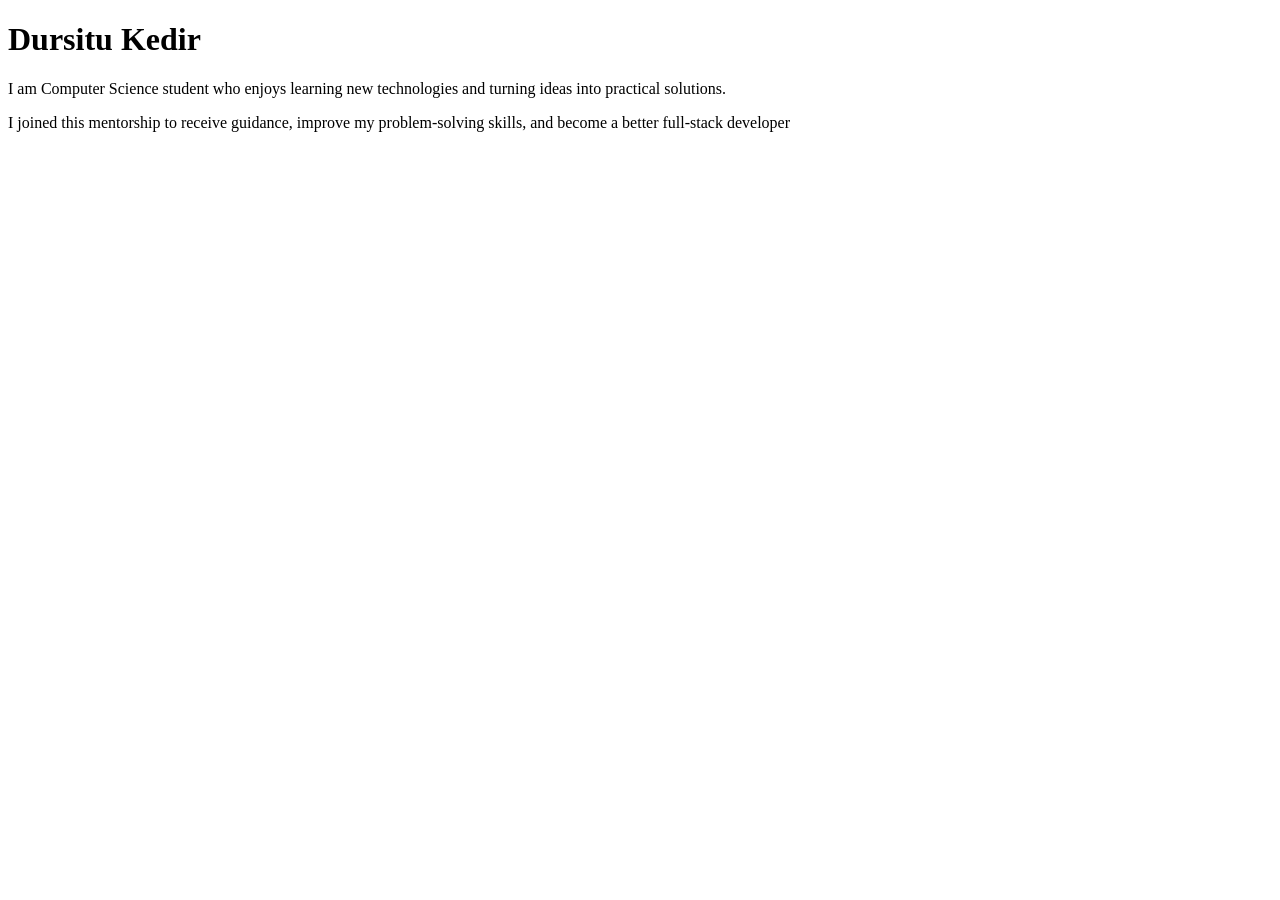
<file: 02- student-profile-page/index.html>
<!DOCTYPE html>
<html lang="en">
<head>
    <meta charset="UTF-8">
    <meta name="viewport" content="width=device-width, initial-scale=1.0">
    <title>My profile</title>
</head>
<body>
 <h1>Dursitu Kedir</h1>
        <p>I am Computer Science student who enjoys learning new technologies and turning ideas into practical solutions.</p>
        <p>I joined this mentorship to receive guidance, improve my problem-solving skills, and become a better full-stack developer</p>
    
      
    
</body>
</html>
</file>
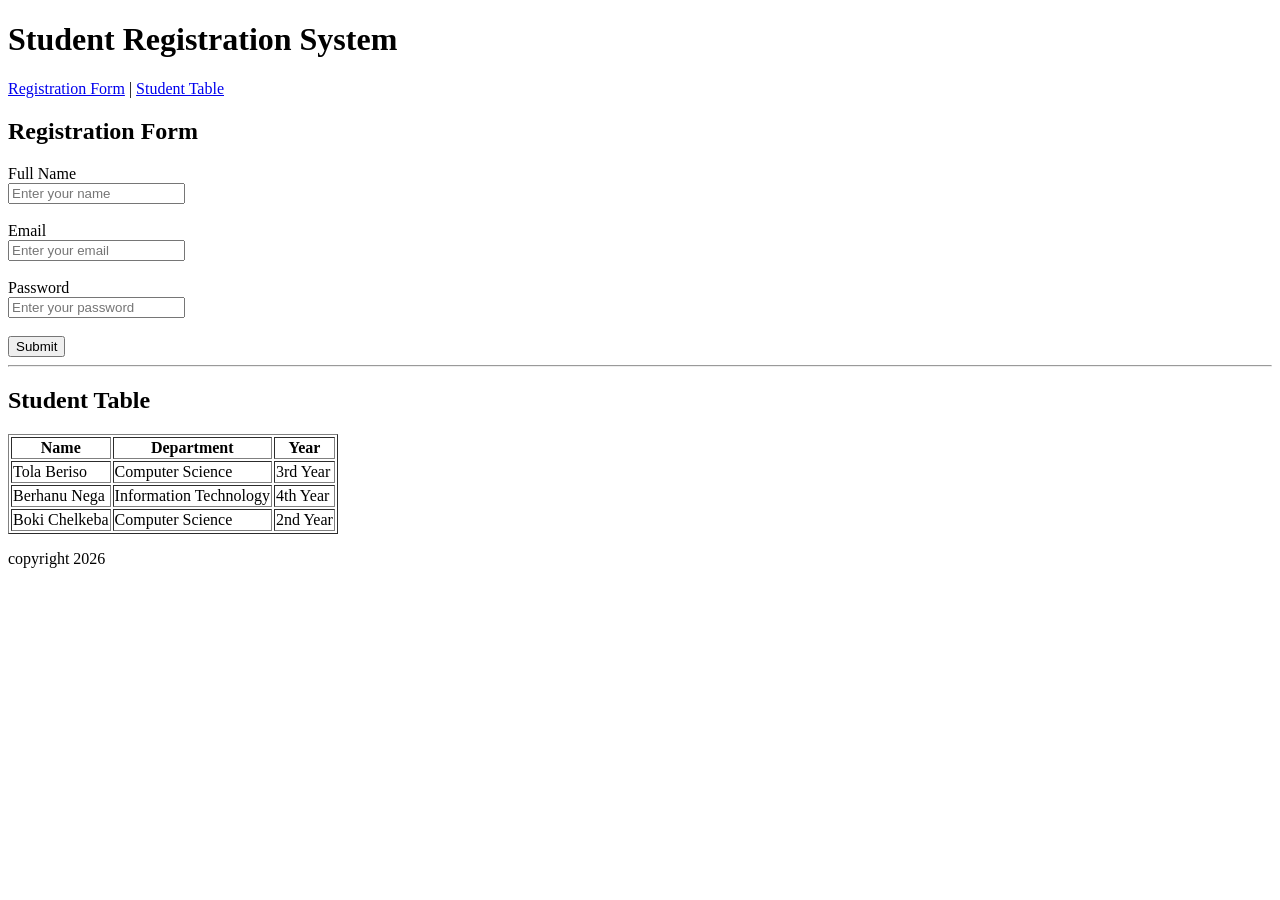
<file: 03-student-registration-page/index.html>
<!DOCTYPE html>
<html lang="en">
<head>
    <meta charset="UTF-8">
    <meta name="viewport" content="width=device-width, initial-scale=1.0">
    <title>Student Registration System</title>
</head>
<body>
    <header>
            <h1>Student Registration System</h1>
        </header>
        <nav>
            <a href="regisration">Registration Form</a> |
            <a href="students">Student Table</a>
        </nav>
        <main>
            <section id="regisration">
                <h2>Registration Form</h2>
                <form>
                    <label>Full Name</label><br>
                    <input type="text" placeholder="Enter your name "><br><br>
                    <label>Email</label><br>
                    <input type="email" placeholder="Enter your email"><br><br>
                    <label>Password</label><br>
                    <input type="password" placeholder="Enter your password"><br><br>
                     
                    <button>Submit</button>
                </form>

            </section>
            <hr>
            <section id="students">
                <h2>Student Table</h2>
                <table border="1">
                    <tr>
                        <th>Name</th>
                        <th>Department</th>
                        <th>Year</th>
                    </tr>
                    <tr>
                        <td>Tola Beriso</td>
                        <td>Computer Science</td>
                        <td>3rd Year</td>
                    </tr>
                    <tr>
                        <td>Berhanu Nega</td>
                        <td>Information Technology</td>
                        <td>4th Year</td>
                    </tr>
                    <tr>
                        <td>Boki Chelkeba</td>
                        <td>Computer Science</td>
                        <td>2nd Year</td>
                    </tr>
                </table>
            </section>
        </main>
        <footer>
            <p>copyright 2026</p>
        </footer>
    
</body>
</html>
</file>
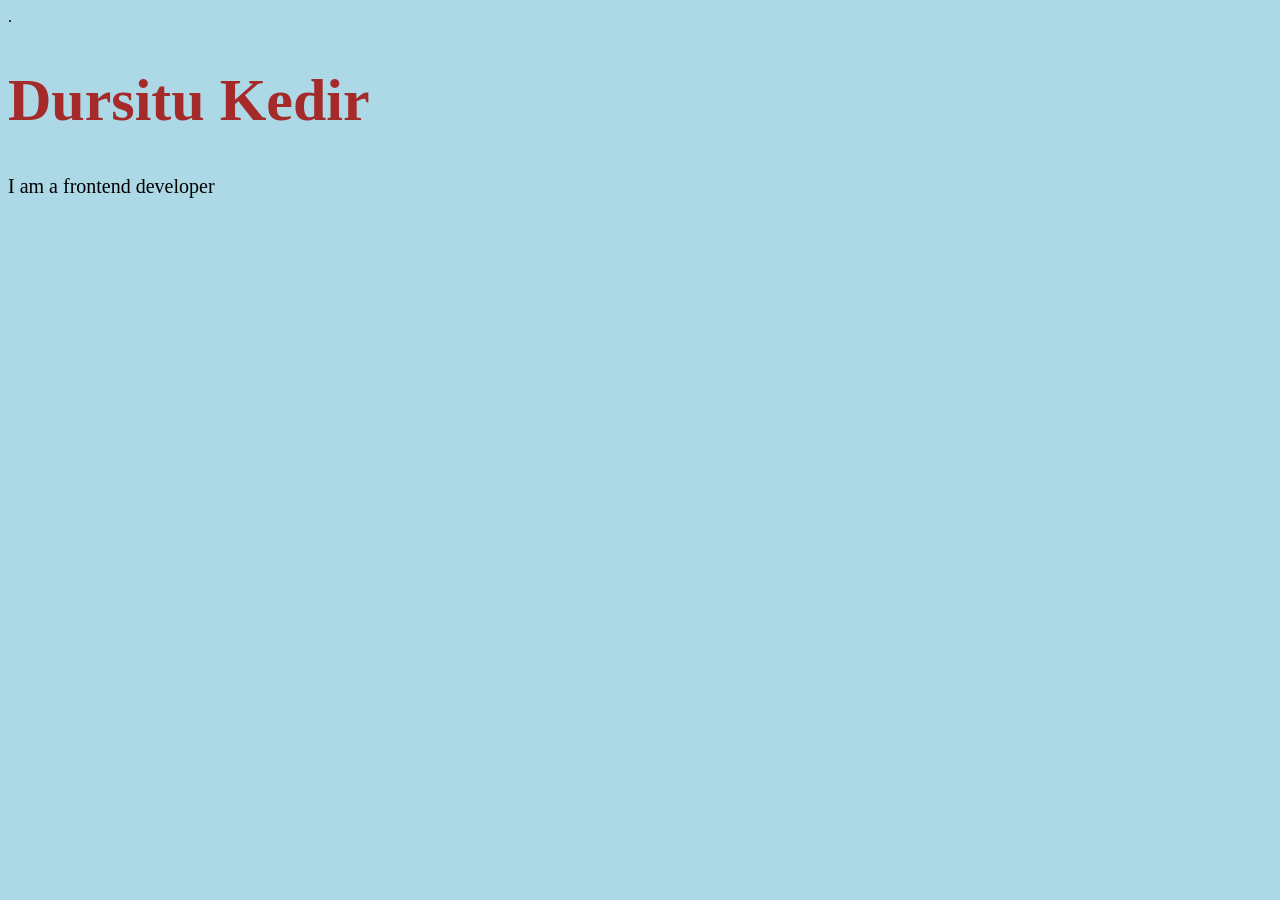
<file: 04-css-introduction/index.html>
<!DOCTYPE html>
<html lang="en">
<head>
    <meta charset="UTF-8">
    <meta name="viewport" content="width=device-width, initial-scale=1.0">
    <title>Css introduction</title>.
    <link rel="stylesheet" href="style.css">
</head>
<body>
    <h1>Dursitu Kedir</h1>
    <p>I am a frontend developer</p>
    
</body>
</html>
</file>
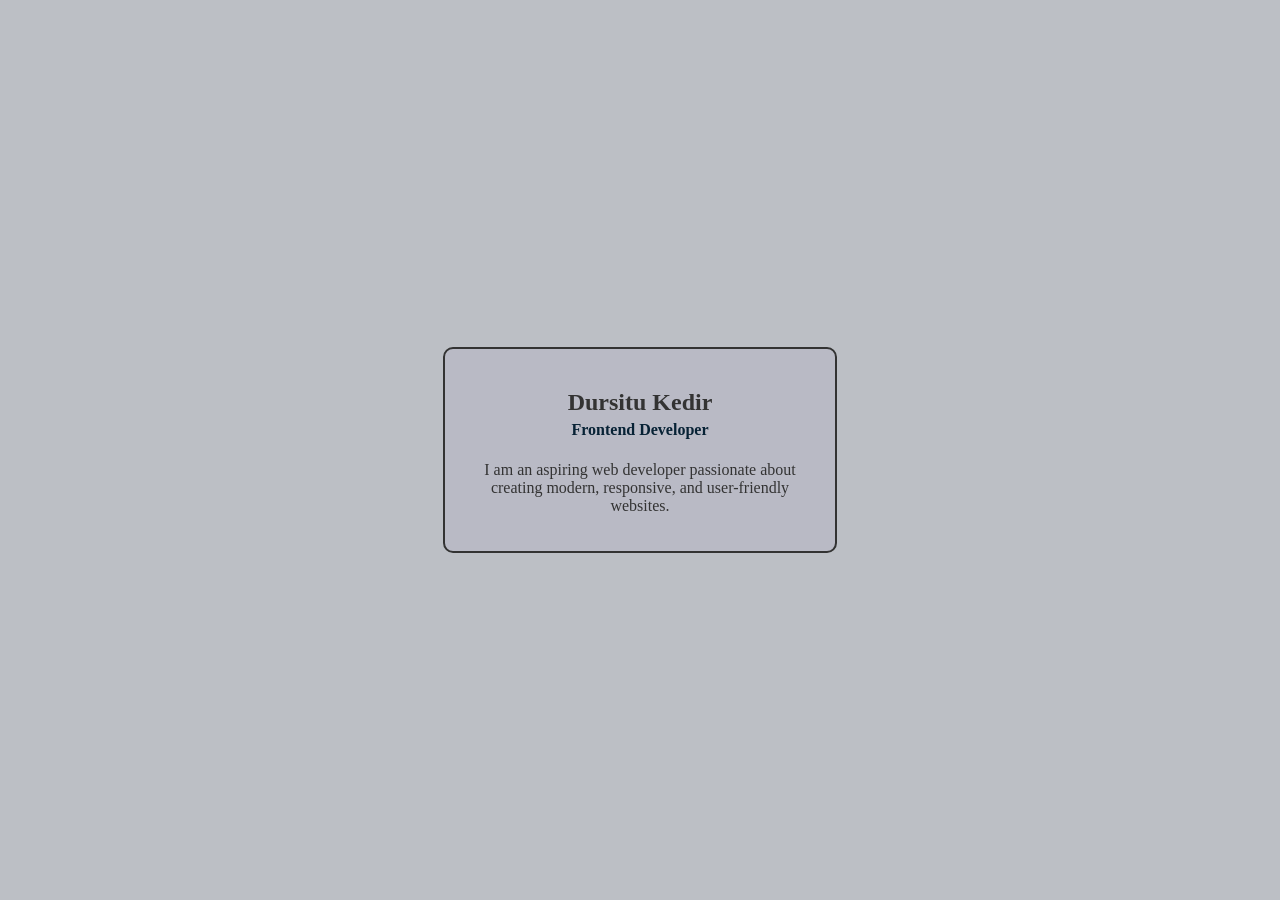
<file: 05-css-box-model/index.html>
<!DOCTYPE html>
<html lang="en">
<head>
    <meta charset="UTF-8">
    <meta name="viewport" content="width=device-width, initial-scale=1.0">
    <title>css-box-model
    </title>
<link rel="stylesheet" href="style.css">
</head>
<body>

    <div class="profile-card">
        <h2>Dursitu Kedir</h2>
        <h4>Frontend Developer</h4>
        <p>
            I am an aspiring web developer passionate about creating modern,
            responsive, and user-friendly websites.
        </p>
    </div>

</body>
</html>
</file>
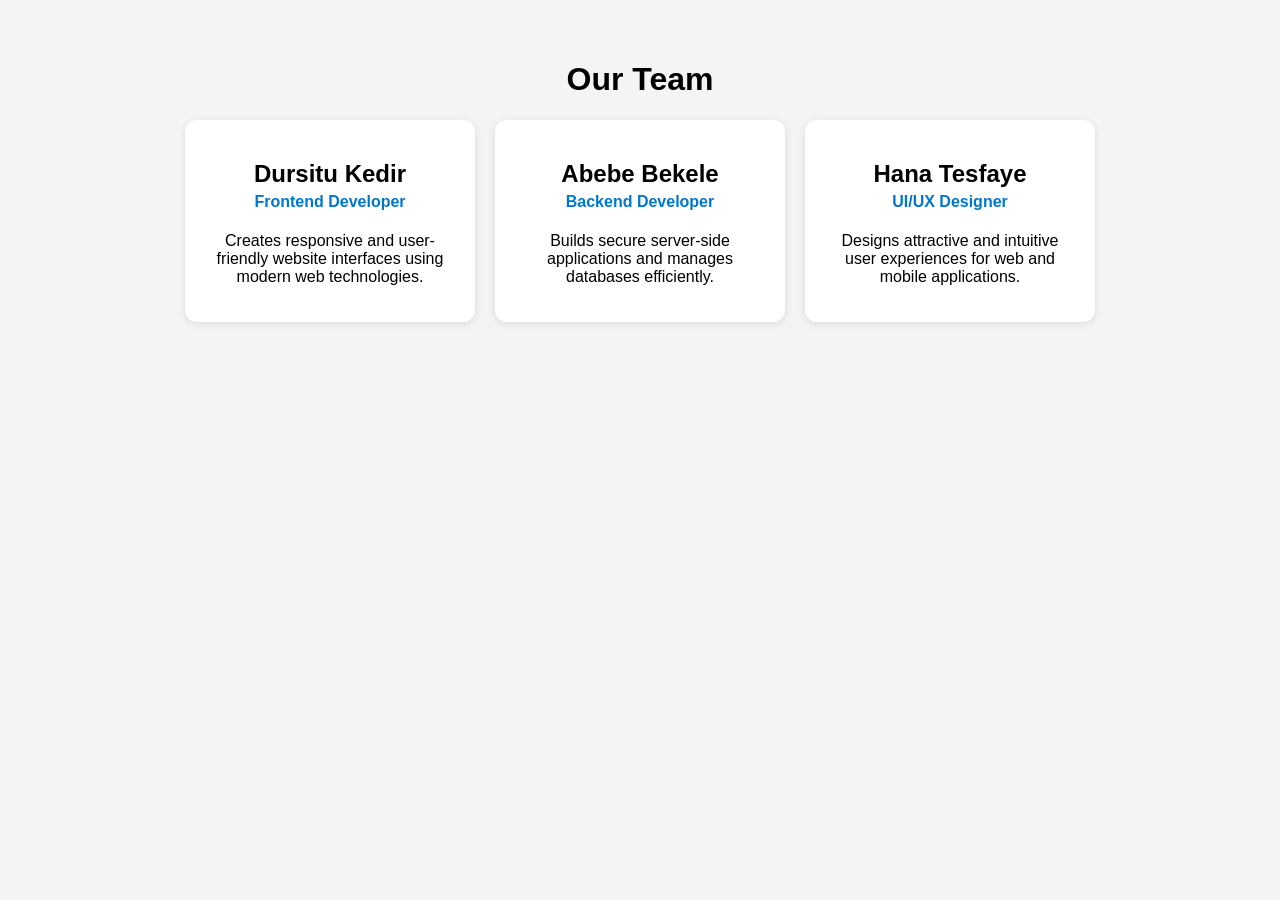
<file: 06-flexbox-team-section/index.html>
<!DOCTYPE html>
<html lang="en">
<head>
    <meta charset="UTF-8">
    <meta name="viewport" content="width=device-width, initial-scale=1.0">
    <title>Team Members</title>
    <link rel="stylesheet" href="style.css">
</head>
<body>

    <h1 style="text-align:center;">Our Team</h1>

    <div class="team-container">

        <div class="card">
            <h2>Dursitu Kedir</h2>
            <h4>Frontend Developer</h4>
            <p>Creates responsive and user-friendly website interfaces using modern web technologies.</p>
        </div>

        <div class="card">
            <h2>Abebe Bekele</h2>
            <h4>Backend Developer</h4>
            <p>Builds secure server-side applications and manages databases efficiently.</p>
        </div>

        <div class="card">
            <h2>Hana Tesfaye</h2>
            <h4>UI/UX Designer</h4>
            <p>Designs attractive and intuitive user experiences for web and mobile applications.</p>
        </div>

    </div>

</body>
</html>
</file>
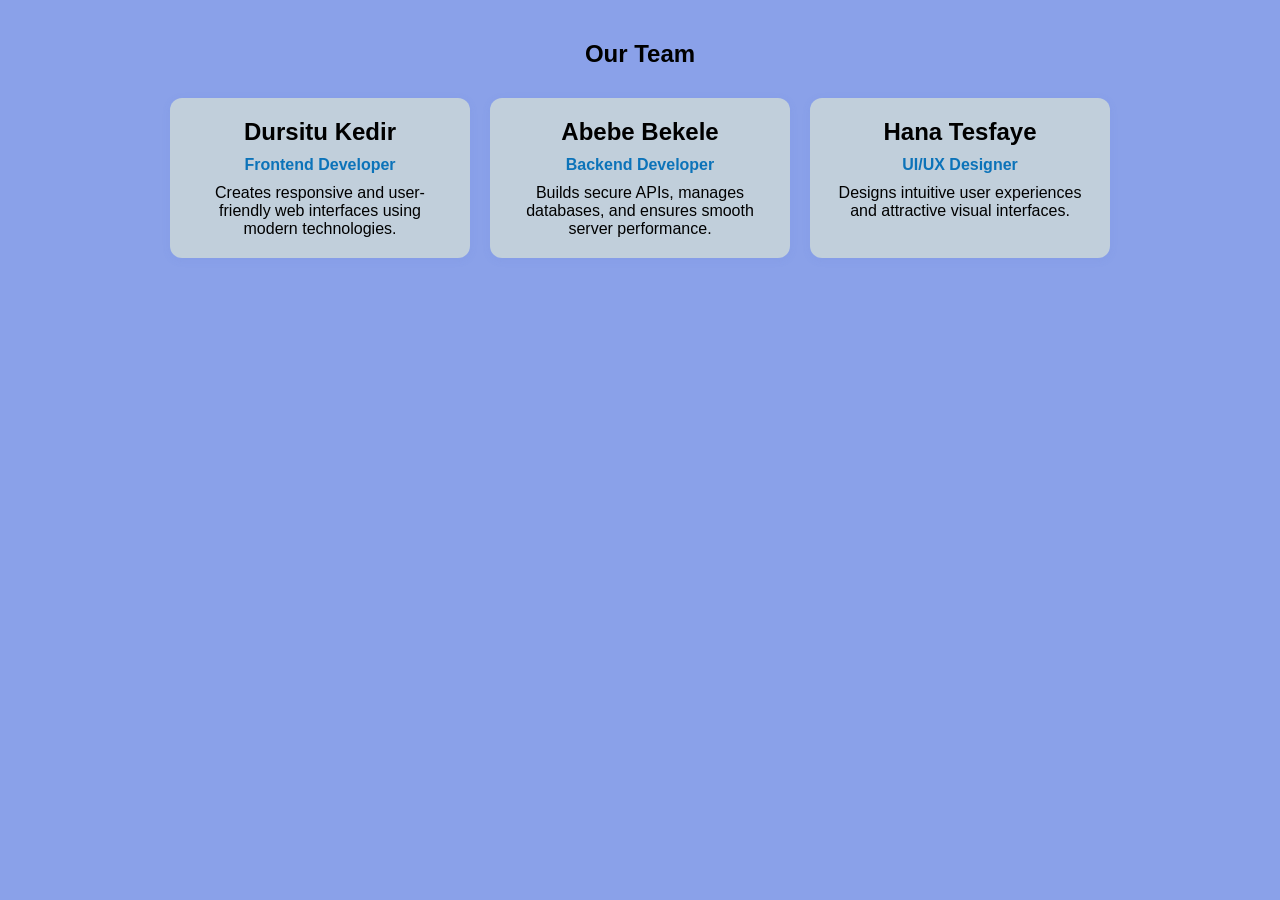
<file: 07-responsive-team-section/index.html>
<!DOCTYPE html>
<html lang="en">
<head>
    <meta charset="UTF-8">
    <meta name="viewport" content="width=device-width, initial-scale=1.0">
    <title>Responsive Team Section</title>
    <link rel="stylesheet" href="style.css">
</head>
<body>

    <section class="team-section">
        <h1>Our Team</h1>

        <div class="team-container">

            <div class="team-card">
                <h2>Dursitu Kedir</h2>
                <h4>Frontend Developer</h4>
                <p>Creates responsive and user-friendly web interfaces using modern technologies.</p>
            </div>

            <div class="team-card">
                <h2>Abebe Bekele</h2>
                <h4>Backend Developer</h4>
                <p>Builds secure APIs, manages databases, and ensures smooth server performance.</p>
            </div>

            <div class="team-card">
                <h2>Hana Tesfaye</h2>
                <h4>UI/UX Designer</h4>
                <p>Designs intuitive user experiences and attractive visual interfaces.</p>
            </div>

        </div>
    </section>

</body>
</html>
</file>
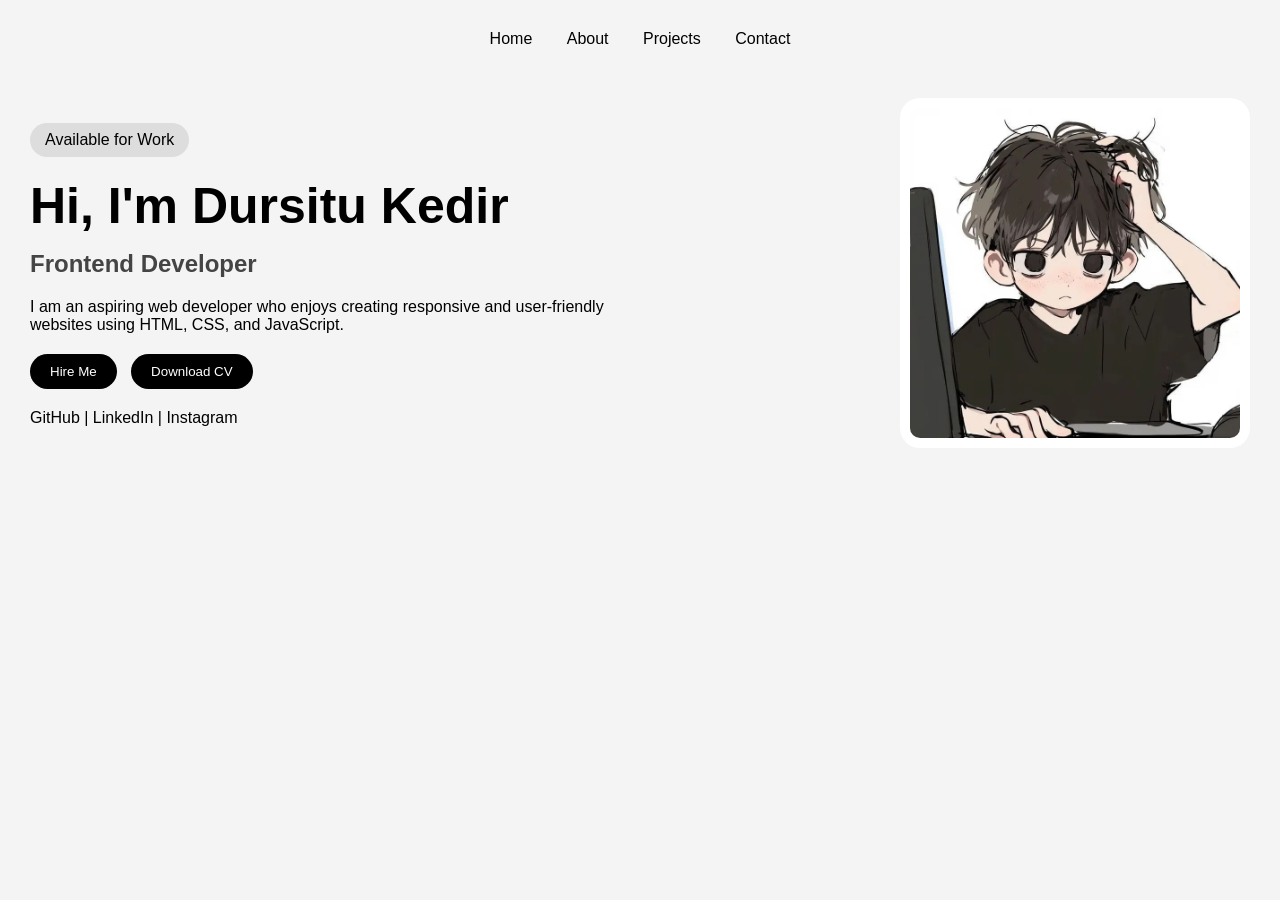
<file: 08-personal-landing-page/index.html>
<!DOCTYPE html>
<html lang="en">
<head>
  <meta charset="UTF-8">
  <meta name="viewport" content="width=device-width, initial-scale=1.0">
  <title>Dursitu Portfolio</title>
  <link rel="stylesheet" href="style.css">
</head>
<body>

  <nav>
    <a href="#">Home</a>
    <a href="#">About</a>
    <a href="#">Projects</a>
    <a href="#">Contact</a>
  </nav>

  <section class="hero">

    <div class="content">
      <p class="badge">Available for Work</p>

      <h1>Hi, I'm Dursitu Kedir</h1>

      <h2>Frontend Developer</h2>

      <p>
        I am an aspiring web developer who enjoys creating
        responsive and user-friendly websites using HTML,
        CSS, and JavaScript.
      </p>

      <button>Hire Me</button>
      <button>Download CV</button>

      <div class="socials">
        <p>GitHub | LinkedIn | Instagram</p>
      </div>
    </div>

    <div class="image">
      <img
        src="image/photo_2026-06-19_10-36-05.jpg"
        alt="Cartoon Avatar">
    </div>

  </section>

</body>
</html>
</file>
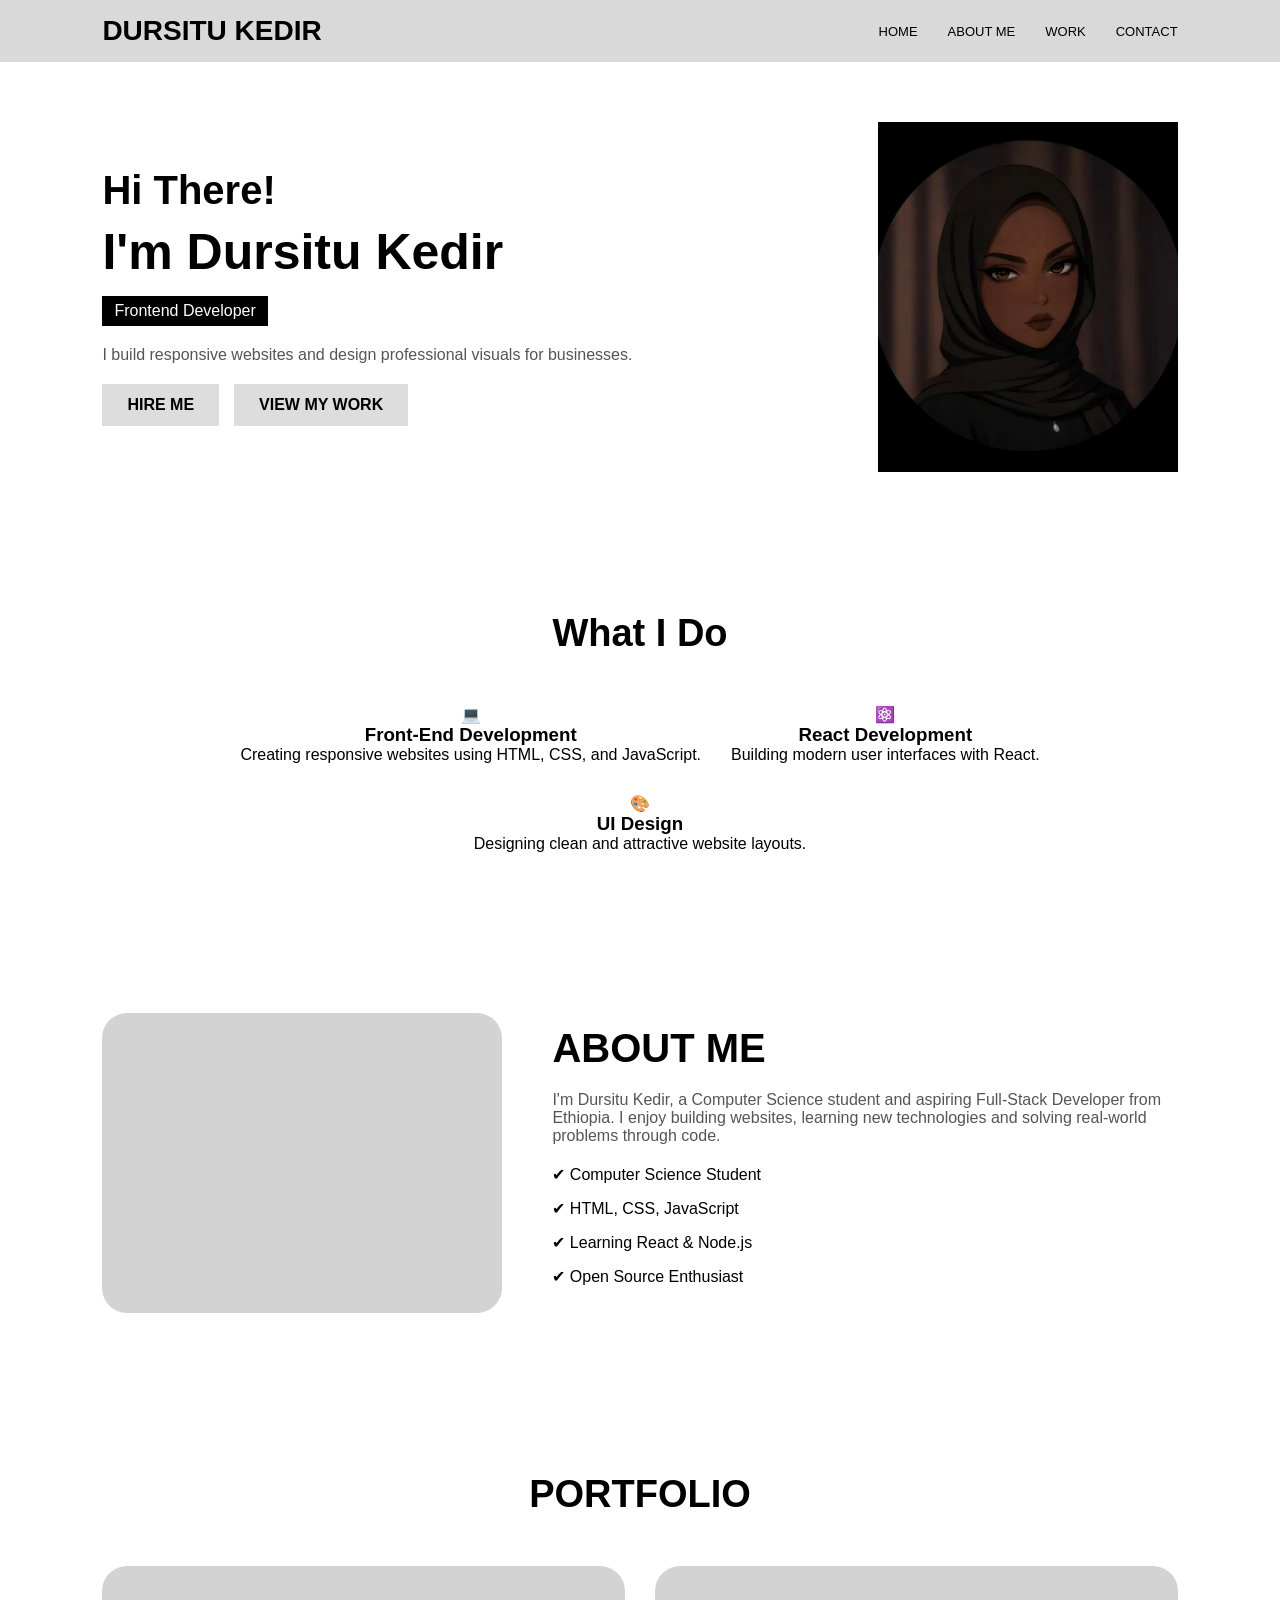
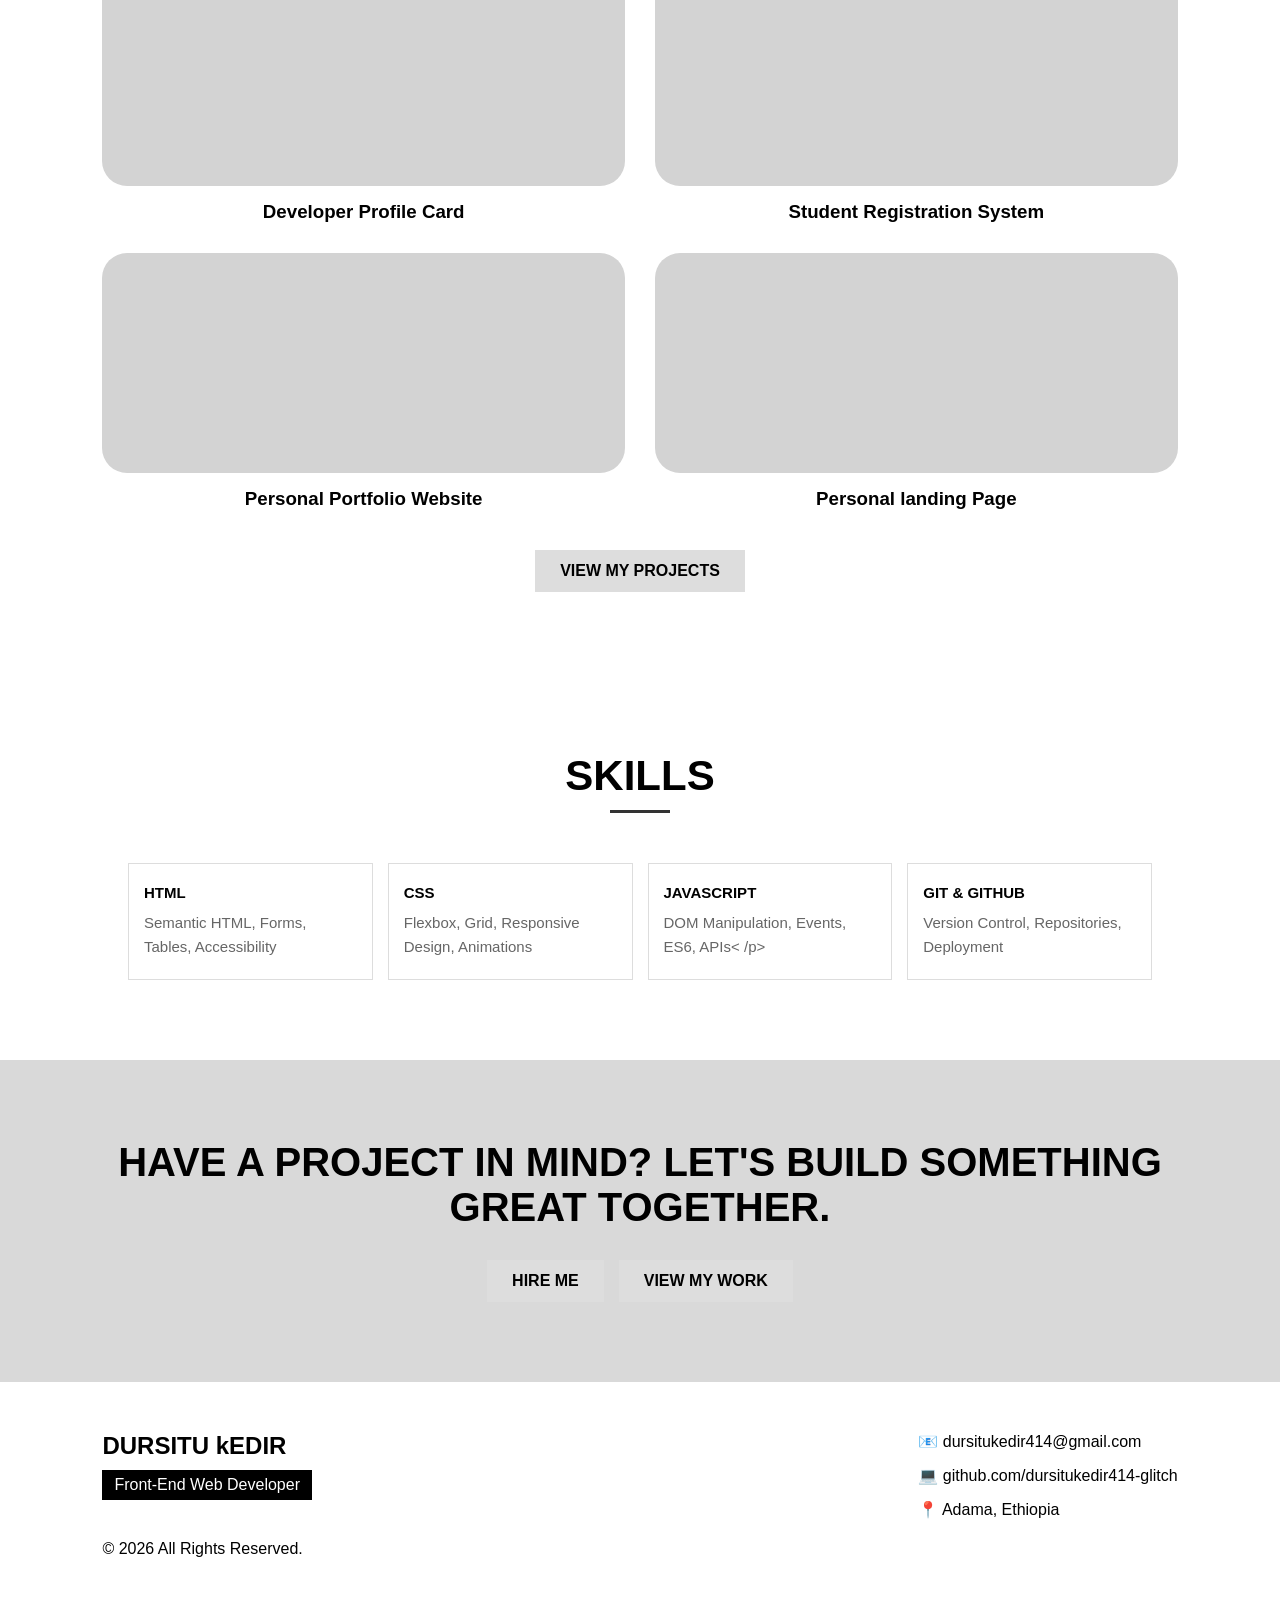
<file: 09-personal-portfolio-website/index.html>
<!DOCTYPE html>
<html lang="en">
<head>
    <meta charset="UTF-8">
    <meta name="viewport" content="width=device-width, initial-scale=1.0">
    <title>Dursitu Kedir | Portfolio</title>
    <link rel="stylesheet" href="style.css">
</head>
<body>
    <header>
        <div class="logo">DURSITU KEDIR</div>

        <nav>
            <ul>
                <li><a href="#">HOME</a></li>
                <li><a href="#">ABOUT ME</a></li>
                <li><a href="#">WORK</a></li>
                <li><a href="#">CONTACT</a></li>
            </ul>
        </nav>
    </header>

    <section class="hero">
        <div class="hero-text">
            <h2>Hi There!</h2>
            <h1>I'm Dursitu Kedir</h1>

            <span class="tag">
                Frontend Developer
            </span>

            <p>
                I build responsive websites and design
                professional visuals for businesses.
            </p>

            <div class="buttons">
                <a href="#" class="btn">HIRE ME</a>
                <a href="#" class="btn">VIEW MY WORK</a>
            </div>
        </div>

        <div class="hero-image">
             <img src="images/1090011916080871170 (Copy).jpeg" alt="Dursitu">
        </div>
    </section>
<section class="services">
    <h2>What I Do</h2>

    <div class="service-container">

        <div class="card">
            <div class="icon">💻</div>
            <h3>Front-End Development</h3>
            <p>Creating responsive websites using HTML, CSS, and JavaScript.</p>
        </div>

        <div class="card">
            <div class="icon">⚛️</div>
            <h3>React Development</h3>
            <p>Building modern user interfaces with React.</p>
        </div>

        <div class="card">
            <div class="icon">🎨</div>
            <h3>UI Design</h3>
            <p>Designing clean and attractive website layouts.</p>
        </div>

    </div>
</section>

    <section class="about">

        <div class="about-image"></div>

        <div class="about-text">
            <h2>ABOUT ME</h2>
            <p>
            I'm Dursitu Kedir, a Computer Science student
            and aspiring Full-Stack Developer from Ethiopia.
            I enjoy building websites, learning new
            technologies and solving real-world problems
            through code.
            </p>

              <ul>
                    <li>✔ Computer Science Student</li>
                    <li>✔ HTML, CSS, JavaScript</li>
                    <li>✔ Learning React & Node.js</li>
                    <li>✔ Open Source Enthusiast</li>
              </ul>
        </div>

    </section>


    <section class="portfolio">
        <h2>PORTFOLIO</h2>

        <div class="portfolio-grid">

            <div class="project">
                <div class="project-img"></div>
                <h3>Developer Profile Card</h3>
            </div>

            <div class="project">
                <div class="project-img"></div>
                <h3>Student Registration System</h3>
            </div>

            <div class="project">
                <div class="project-img"></div>
                <h3>Personal Portfolio Website</h3>
            </div>

            <div class="project">
                <div class="project-img"></div>
                <h3>Personal landing Page</h3>
            </div>

        </div>

        <a href="#" class="btn center-btn">
            VIEW MY PROJECTS
        </a>
    </section>
    <section class="skills">
    <h2>SKILLS</h2>
    <div class="line"></div>

    <div class="skills-container">

        <div class="skill-card">
        
            <h3>HTML</h3>
      <p>
        Semantic HTML, Forms, Tables, Accessibility
    </p>
        </div>

        <div class="skill-card">
        
           <h3>CSS</h3>
           <p>
        Flexbox, Grid, Responsive Design, Animations
           </p>
        </div>

        <div class="skill-card">
        
            <h3>JAVASCRIPT</h3>
              <p>
                DOM Manipulation, Events, ES6, APIs<
                /p>
        </div>

        <div class="skill-card">
        
            <h3>GIT & GITHUB</h3>
           <p> 
            Version Control, Repositories, Deployment
        </p>
        </div>

    </div>
</section>

    <section class="cta">
        <h2>
            HAVE A PROJECT IN MIND? LET'S BUILD
            SOMETHING GREAT TOGETHER.
        </h2>

        <div class="buttons">
            <a href="#" class="btn">HIRE ME</a>
            <a href="#" class="btn">VIEW MY WORK</a>
        </div>
    </section>

    <footer>

        <div class="footer-left">
            <h2>DURSITU kEDIR</h2>

           <span class="tag">
                Front-End Web Developer
             </span>

            <p>© 2026 All Rights Reserved.</p>
        </div>

        <div class="footer-right">
           <p>📧 dursitukedir414@gmail.com</p>
           <p>💻 github.com/dursitukedir414-glitch</p>
           <p>📍 Adama, Ethiopia</p>
        </div>

    </footer>

</body>
</html>
</file>
<file: 04-css-introduction/style.css>
body{
    background-color: lightblue;
}

h1{
    color:brown;
    font-size:60px;
}
p{
    font-size:20px;
    color:dark brown;
}
</file>
<file: 05-css-box-model/style.css>
body {
            margin: 0;
            height: 100vh;
            display: flex;
            justify-content: center; 
            align-items: center;    
            background-color: #bcbfc5;
        }

        .profile-card {
            width: 350px;             
            border: 2px solid #333;   
            padding: 20px;               
            margin: 20px;              
            background-color: rgb(185, 186, 197);     
            color: #333;                  
            border-radius: 10px;
            text-align: center;
        }

        h2 {
            margin-bottom: 5px;
        }

        h4 {
            color: #072235;
            margin-top: 0;
        }
</file>
<file: 06-flexbox-team-section/style.css>
body {
            font-family: Arial, sans-serif;
            background-color: #f4f4f4;
            margin: 0;
            padding: 40px;
        }

        .team-container {
            display: flex;             
            justify-content: center;    
            gap: 20px;                  
            margin: 20px;               
        }

        .card {
            background-color: white;
            padding: 20px;              
            border-radius: 12px;       
            width: 250px;
            text-align: center;
            box-shadow: 0 2px 8px rgba(0,0,0,0.1);
        }

        h2 {
            margin-bottom: 5px;
        }

        h4 {
            color: #0077cc;
            margin-top: 0;
        }
</file>
<file: 07-responsive-team-section/style.css>
* {
    margin: 0;
    padding: 0;
    box-sizing: border-box;
}

body {
    font-family: Arial, sans-serif;
    background-color: #8aa1e9;
    padding: 40px;
}

.team-section {
    text-align: center;
}

.team-section h1 {
    margin-bottom: 30px;
}

.team-container {
    display: flex;         
    gap: 20px;              
    justify-content: center;
}

.team-card {
    background-color: rgb(193, 207, 219);
    padding: 20px;          
    border-radius: 12px;    
    width: 300px;
    box-shadow: 0 2px 8px rgba(86, 118, 216, 0.1);
}

.team-card h2 {
    margin-bottom: 10px;
}

.team-card h4 {
    color: #0c73b9;
    margin-bottom: 10px;
}
@media (max-width: 768px) {
    .team-container {
        flex-direction: column; 
        align-items: center;
    }
}
</file>
<file: 08-personal-landing-page/style.css>
*{
    margin:0;
    padding:0;
    box-sizing:border-box;
}

body{
    font-family:Arial, sans-serif;
    background-color:#f4f4f4;
    padding:30px;
}

nav{
    text-align:center;
    margin-bottom:50px;
}

nav a{
    text-decoration:none;
    color:black;
    margin:15px;
}

.hero{
    display:flex;
    justify-content:space-between;
    align-items:center;
    gap:40px;
}

.content{
    width:50%;
}

.badge{
    background:#ddd;
    display:inline-block;
    padding:8px 15px;
    border-radius:20px;
    margin-bottom:20px;
}

h1{
    font-size:50px;
    margin-bottom:15px;
}

h2{
    color:#444;
    margin-bottom:20px;
}

button{
    padding:10px 20px;
    margin-top:20px;
    margin-right:10px;
    border:none;
    background:black;
    color:white;
    border-radius:20px;
    cursor:pointer;
}

.image img{
    width:350px;
    border-radius:20px;
    background:white;
    padding:10px;
}

.socials{
    margin-top:20px;
}

@media(max-width:768px){

    .hero{
        flex-direction:column;
        text-align:center;
    }

    .content{
        width:100%;
    }

    .image img{
        width:250px;
    }
}
</file>
<file: 09-personal-portfolio-website/style.css>
*{
    margin:0;
    padding:0;
    box-sizing:border-box;
    font-family:Arial, sans-serif;
}

body{
    background:#f2f2f2;
}

header{
    width:100%;
    background:#d9d9d9;
    padding:15px 8%;
    display:flex;
    justify-content:space-between;
    align-items:center;
}

.logo{
    font-size:28px;
    font-weight:bold;
}

nav ul{
    display:flex;
    list-style:none;
    gap:30px;
}

nav ul li a{
    text-decoration:none;
    color:black;
    font-size:13px;
}

.hero{
    padding:60px 8%;
    display:flex;
    justify-content:space-between;
    align-items:center;
    background:white;
}

.hero-text{
    width:50%;
}

.hero-text h2{
    font-size:40px;
    margin-bottom:10px;
}

.hero-text h1{
    font-size:50px;
    margin-bottom:15px;
}

.tag{
    background:black;
    color:white;
    padding:6px 12px;
    display:inline-block;
    margin-bottom:20px;
}

.hero-text p{
    color:#555;
    margin-bottom:20px;
}

.buttons{
    display:flex;
    gap:15px;
    border:2px;
}

.btn{
    text-decoration:none;
    background:#ddd;
    color:black;
    padding:12px 25px;
    font-weight:bold;
}

.hero-image{
    width:300px;
    height:350px;
    background:#ccc;
}

.services,
.portfolio,
.skills{
    background:white;
    padding:80px 8%;
    text-align:center;
}

.services h2,
.portfolio h2,
.skills h2{
    margin-bottom:50px;
    font-size:38px;
}

.service-container{
    display:flex;
    justify-content:center;
    gap:30px;
    flex-wrap:wrap;
}

.service-box{
    width:300px;
}

.box-img{
    width:100%;
    height:180px;
    background:#d3d3d3;
    margin-bottom:20px;
    border-radius: 25px;
}

.service-box h3{
    margin-bottom:15px;
}

.service-box p{
    color:#666;
    font-size:14px;
}

.about{
    background:white;
    padding:80px 8%;
    display:flex;
    align-items:center;
    justify-content:space-between;
    gap:50px;
}

.about-image{
    width:400px;
    height:300px;
    background:#d3d3d3;
    border-radius: 25px;
}

.hero-image img{
    width:100%;
    height:100%;
    object-fit:cover;
    border: radius 25px;;
}


.about-text{
    flex:1;
}

.about-text h2{
    font-size:40px;
    margin-bottom:20px;
}

.about-text p{
    margin-bottom:20px;
    color:#555;
}

.about-text ul{
    list-style:none;
}

.about-text ul li{
    margin-bottom:15px;
}

.portfolio-grid{
    display:grid;
    grid-template-columns:repeat(2,1fr);
    gap:30px;
}

.project-img{
    width:100%;
    height:220px;
    background:#d3d3d3;
    border-radius: 25px;
}

.project h3{
    margin-top:15px;
}

.center-btn{
    display:inline-block;
    margin-top:40px;
}
.skills{
    padding:80px 10%;
    background:#fff;
    text-align:center;
}

.skills h2{
    font-size:42px;
    font-weight:700;
    margin-bottom:10px;
}

.line{
    width:60px;
    height:3px;
    background:#333;
    margin:0 auto 50px;
}

.skills-container{
    display:grid;
    grid-template-columns:repeat(4,1fr);
    gap:15px;
}

.skill-card{
    border:1px solid #ddd;
    padding:20px 15px;
    text-align:left;
    background:#fff;
}




.skill-card h3{
    font-size:15px;
    margin-bottom:10px;
    font-weight:700;
}

.skill-card p{
    font-size:15px;
    color:#666;
    line-height:1.6;
}

@media(max-width:900px){
    .skills-container{
        grid-template-columns:repeat(2,1fr);
    }
}

@media(max-width:600px){
    .skills-container{
        grid-template-columns:1fr;
    }

    .skills h2{
        font-size:32px;
    }
}

.cta{
    background:#d9d9d9;
    text-align:center;
    padding:80px 8%;
}

.cta h2{
    margin-bottom:30px;
    font-size:40px;
}

.cta .buttons{
    justify-content:center;
}

footer{
    background:white;
    padding:50px 8%;
    display:flex;
    justify-content:space-between;
    flex-wrap:wrap;
}

.footer-left h2{
    margin-bottom:10px;
}

.footer-left p{
    margin-top:20px;
}

.footer-right p{
    margin-bottom:15px;
}

/* Responsive */

@media(max-width:768px){

    header{
        flex-direction:column;
        gap:20px;
    }

    .hero{
        flex-direction:column;
        text-align:center;
    }

    .hero-text{
        width:100%;
        margin-bottom:30px;
    }

    .buttons{
        justify-content:center;
        flex-wrap:wrap;
    }

    .about{
        flex-direction:column;
    }

    .portfolio-grid{
        grid-template-columns:1fr;
    }

    .skills-container{
        grid-template-columns:1fr;
    }

    footer{
        flex-direction:column;
        gap:30px;
    }
}
</file>
